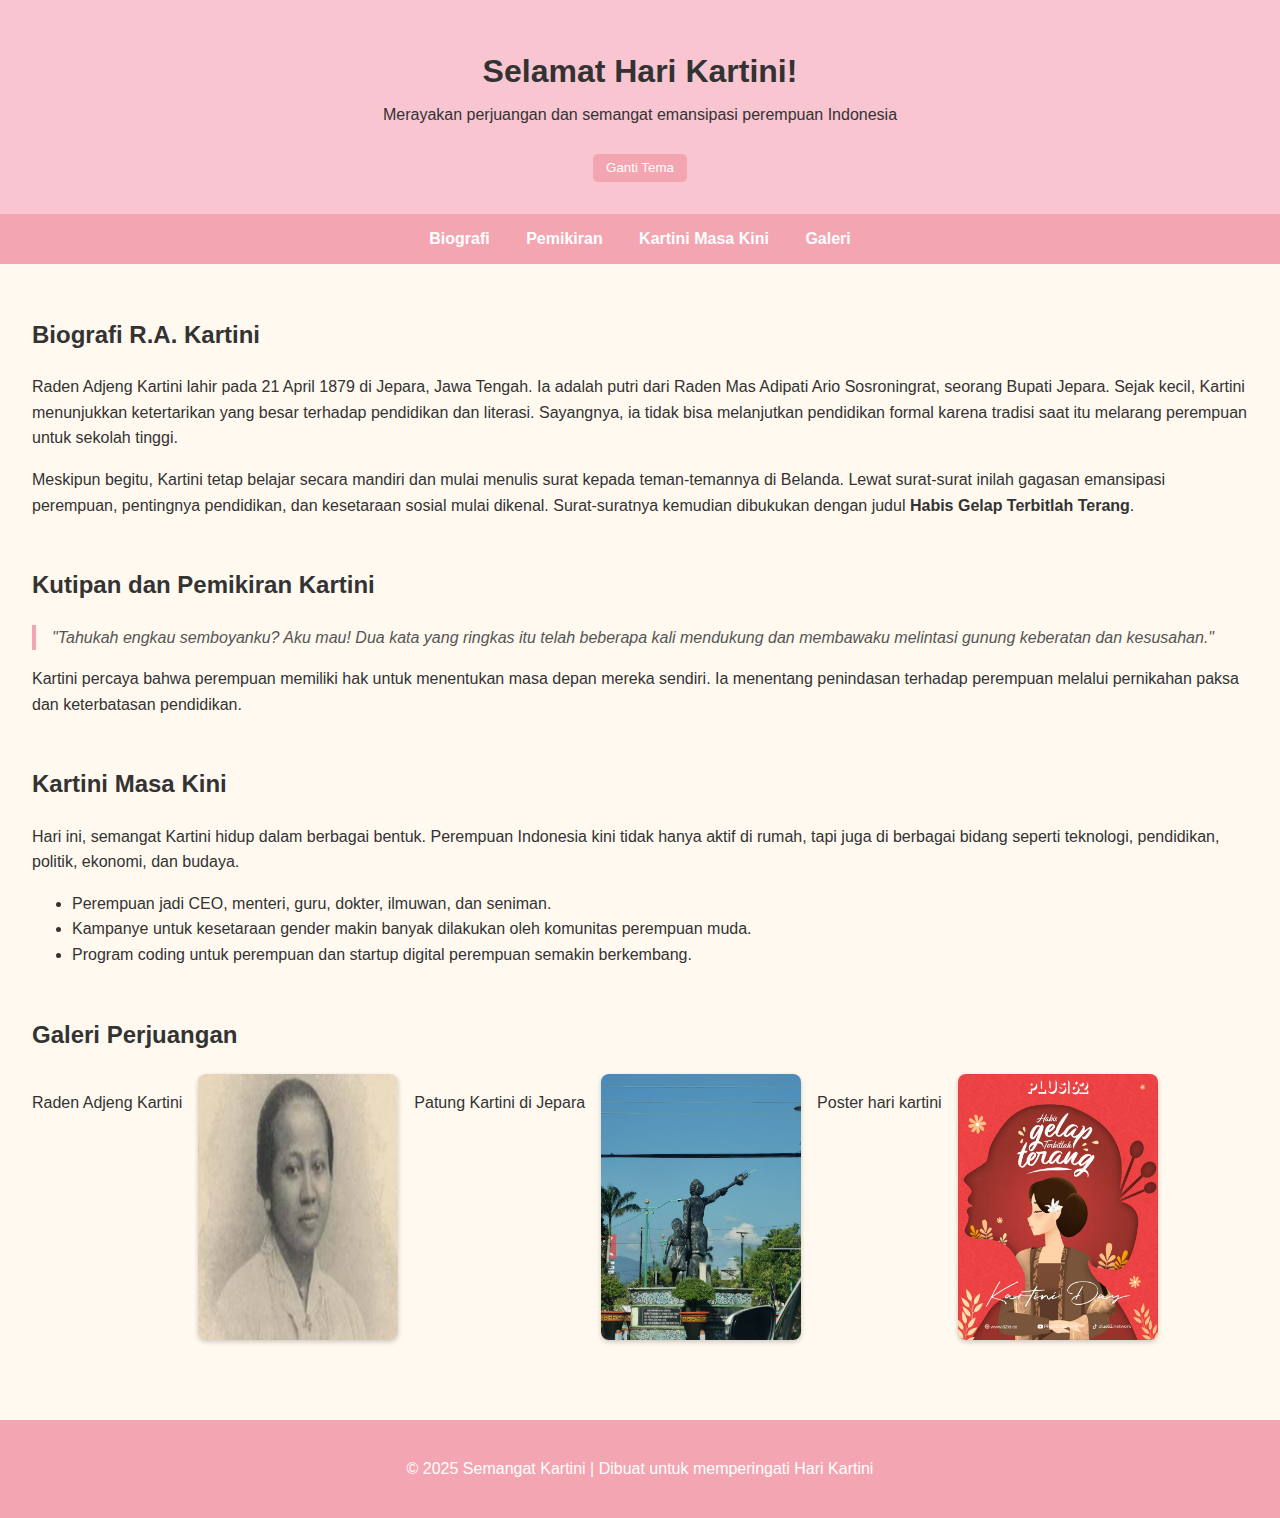
<file: index.html>
<!DOCTYPE html>
<html lang="id">
<head>
  <meta charset="UTF-8">
  <meta name="viewport" content="width=device-width, initial-scale=1">
  <title>Semangat Kartini</title>
  <link rel="stylesheet" href="style.css">
</head>
<body>
  <header>
    <h1>Selamat Hari Kartini!</h1>
    <p>Merayakan perjuangan dan semangat emansipasi perempuan Indonesia</p>
    <button onclick="ubahTema()">Ganti Tema</button>
  </header>

  <nav>
    <ul>
      <li><a href="#biografi">Biografi</a></li>
      <li><a href="#pemikiran">Pemikiran</a></li>
      <li><a href="#masa-kini">Kartini Masa Kini</a></li>
      <li><a href="#galeri">Galeri</a></li>
    </ul>
  </nav>

  <main>
    <section id="biografi">
      <h2>Biografi R.A. Kartini</h2>
      <p>
        Raden Adjeng Kartini lahir pada 21 April 1879 di Jepara, Jawa Tengah. Ia adalah putri dari Raden Mas Adipati Ario Sosroningrat, seorang Bupati Jepara. Sejak kecil, Kartini menunjukkan ketertarikan yang besar terhadap pendidikan dan literasi. Sayangnya, ia tidak bisa melanjutkan pendidikan formal karena tradisi saat itu melarang perempuan untuk sekolah tinggi.
      </p>
      <p>
        Meskipun begitu, Kartini tetap belajar secara mandiri dan mulai menulis surat kepada teman-temannya di Belanda. Lewat surat-surat inilah gagasan emansipasi perempuan, pentingnya pendidikan, dan kesetaraan sosial mulai dikenal. Surat-suratnya kemudian dibukukan dengan judul <strong>Habis Gelap Terbitlah Terang</strong>.
      </p>
    </section>

    <section id="pemikiran">
      <h2>Kutipan dan Pemikiran Kartini</h2>
      <blockquote>
        "Tahukah engkau semboyanku? Aku mau! Dua kata yang ringkas itu telah beberapa kali mendukung dan membawaku melintasi gunung keberatan dan kesusahan."
      </blockquote>
      <p>
        Kartini percaya bahwa perempuan memiliki hak untuk menentukan masa depan mereka sendiri. Ia menentang penindasan terhadap perempuan melalui pernikahan paksa dan keterbatasan pendidikan.
      </p>
    </section>

    <section id="masa-kini">
      <h2>Kartini Masa Kini</h2>
      <p>
        Hari ini, semangat Kartini hidup dalam berbagai bentuk. Perempuan Indonesia kini tidak hanya aktif di rumah, tapi juga di berbagai bidang seperti teknologi, pendidikan, politik, ekonomi, dan budaya.
      </p>
      <ul>
        <li>Perempuan jadi CEO, menteri, guru, dokter, ilmuwan, dan seniman.</li>
        <li>Kampanye untuk kesetaraan gender makin banyak dilakukan oleh komunitas perempuan muda.</li>
        <li>Program coding untuk perempuan dan startup digital perempuan semakin berkembang.</li>
      </ul>
    </section>

    <section id="galeri">
      <h2>Galeri Perjuangan</h2>
      <div class="galeri-container">
        <p>Raden Adjeng Kartini</p>
        <img src="img/kartini.jpg" alt="Potret Kartini">
        <p>Patung Kartini di Jepara</p>
        <img src="img/patung kartini.jpg" alt="Patung Kartini di Jepara">
<p>Poster hari kartini</p>
        <img src="img/pos Kartini.jpg"
        alt="Poster hari kartini">
      </div>
    </section>
  </main>

  <footer>
    <p>&copy; 2025 Semangat Kartini | Dibuat untuk memperingati Hari Kartini</p>
  </footer>

  <script src="script.js"></script>
</body>
</html>
</file>
<file: style.css>
:root {
  --bg-color: #fff9f0;
  --text-color: #333;
  --header-color: #f9c5d1;
  --accent-color: #f3a6b1;
}

body {
  font-family: 'Segoe UI', sans-serif;
  background-color: var(--bg-color);
  color: var(--text-color);
  margin: 0;
  padding: 0;
}

header {
  background-color: var(--header-color);
  padding: 2em;
  text-align: center;
}

header h1 {
  margin-bottom: 0.5em;
}

header button {
  margin-top: 1em;
  padding: 0.5em 1em;
  background-color: var(--accent-color);
  color: white;
  border: none;
  border-radius: 5px;
  cursor: pointer;
}

nav {
  background-color: var(--accent-color);
  padding: 1em;
  text-align: center;
}

nav ul {
  list-style: none;
  margin: 0;
  padding: 0;
}

nav ul li {
  display: inline;
  margin: 0 1em;
}

nav ul li a {
  color: white;
  text-decoration: none;
  font-weight: bold;
}

main {
  padding: 2em;
  line-height: 1.6;
}

section {
  margin-bottom: 3em;
}

blockquote {
  font-style: italic;
  color: #555;
  border-left: 4px solid var(--accent-color);
  padding-left: 1em;
  margin: 1em 0;
}

.galeri-container {
  display: flex;
  gap: 1em;
  flex-wrap: wrap;
}

.galeri-container img {
  width: 200px;
  height: auto;
  border-radius: 8px;
  box-shadow: 0 2px 5px rgba(0,0,0,0.2);
}

footer {
  background-color: var(--accent-color);
  text-align: center;
  padding: 1.5em;
  color: white;
}
</file>
